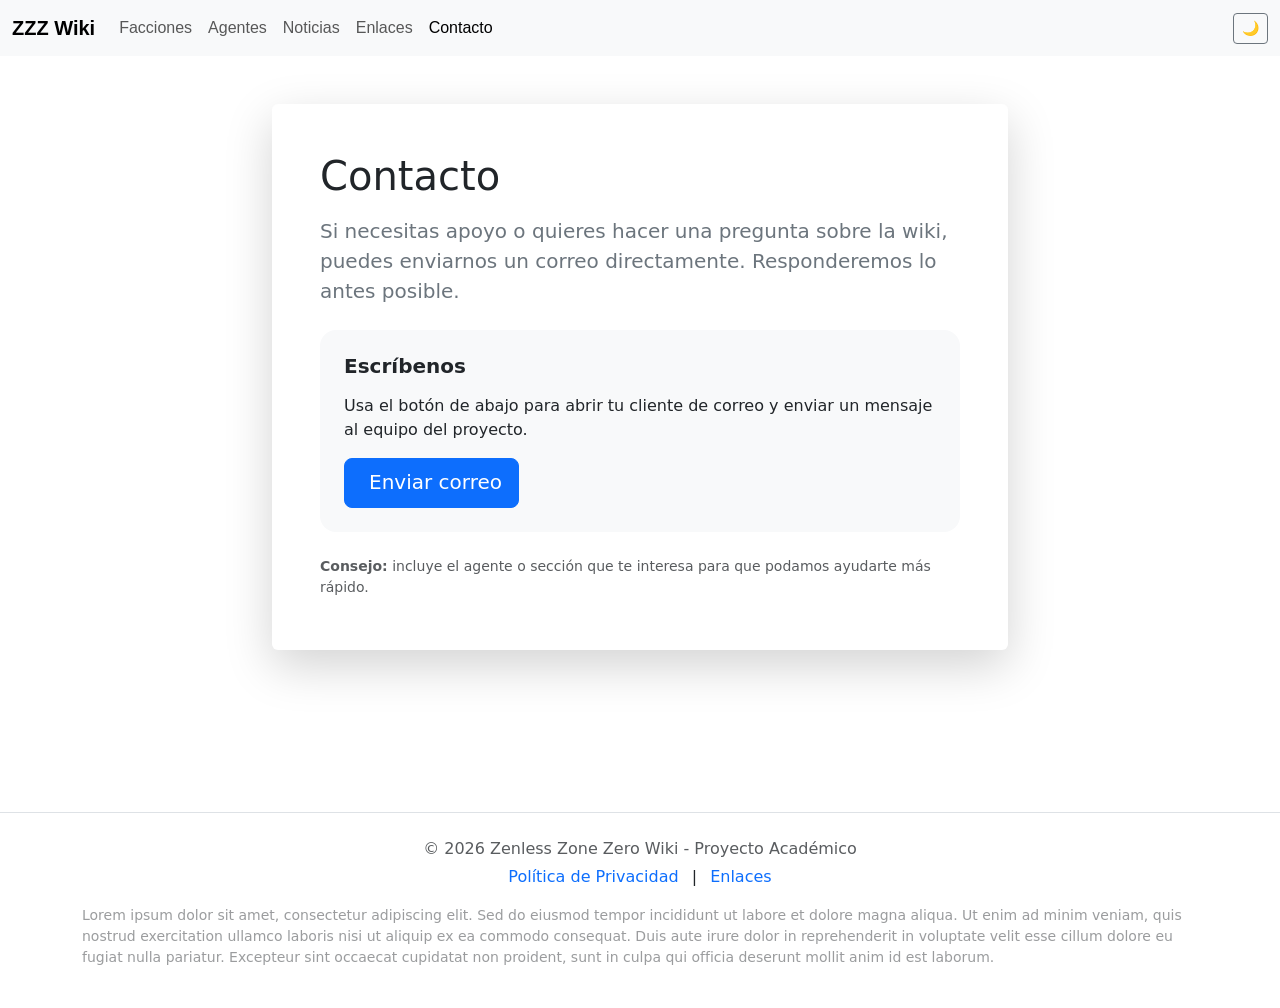
<file: Componentes/contacto.html>
<!doctype html>
<html lang="es" data-bs-theme="light">
  <head>
    <meta charset="utf-8">
    <link rel="icon" type="image/x-icon" href="https://upload-os-bbs.hoyolab.com/upload/2022/06/13/100427891/51296d07ef153ca7dd744dc31874d548_4734072724131588175.png">
    <meta name="viewport" content="width=device-width, initial-scale=1">
    <title>Contacto - ZZZ Wiki</title>
    <link href="../Estilos/Base.css" rel="stylesheet">
    <link href="https://cdn.jsdelivr.net/npm/bootstrap@5.3.3/dist/css/bootstrap.min.css" rel="stylesheet">
  </head>
  <body>
    <div class="Cabecera">
      <header>
        <nav class="navbar navbar-expand-lg bg-body-tertiary">
          <div class="container-fluid">
            <a class="navbar-brand fw-bold" href="../index.html">ZZZ Wiki</a>
            <button class="navbar-toggler" type="button" data-bs-toggle="collapse" data-bs-target="#navbarNav" aria-controls="navbarNav" aria-expanded="false" aria-label="Toggle navigation">
              <span class="navbar-toggler-icon"></span>
            </button>
            <div class="collapse navbar-collapse" id="navbarNav">
              <div class="navbar-nav">
                <a class="nav-link" href="facciones.html">Facciones</a>
                <a class="nav-link" href="personajes.html">Agentes</a>
                <a class="nav-link" href="noticias.html">Noticias</a>
                <a class="nav-link" href="enlaces.html">Enlaces</a>
                <a class="nav-link active" href="contacto.html">Contacto</a>
              </div>
              <div class="navbar-nav ms-auto align-items-center">
                <button class="btn btn-outline-secondary btn-sm theme-toggle-btn" id="themeToggleBtn" type="button">🌙</button>
              </div>
            </div>
          </div>
        </nav>
      </header>
    </div>

    <main class="container mt-5 contacto-page">
      <div class="row justify-content-center">
        <div class="col-12 col-md-10 col-lg-8">
          <div class="card card-contacto shadow-lg border-0">
            <div class="card-body p-4 p-md-5">
              <h1 class="mb-3">Contacto</h1>
              <p class="lead text-secondary mb-4">Si necesitas apoyo o quieres hacer una pregunta sobre la wiki, puedes enviarnos un correo directamente. Responderemos lo antes posible.</p>
              <div class="bg-body-tertiary rounded-4 p-4 mb-4">
                <h2 class="h5 fw-bold mb-3">Escríbenos</h2>
                <p class="mb-3">Usa el botón de abajo para abrir tu cliente de correo y enviar un mensaje al equipo del proyecto.</p>
                <a class="btn btn-primary btn-lg" href="mailto:zzzwiki@example.com?subject=Consulta%20ZZZ%20Wiki&body=Hola%20equipo%20ZZZ%20Wiki,%0A%0A">
                  <span class="material-symbols-outlined align-middle me-2"></span> Enviar correo
                </a>
              </div>
              <div class="text-muted small">
                <p class="mb-1"><strong>Consejo:</strong> incluye el agente o sección que te interesa para que podamos ayudarte más rápido.</p>
              </div>
            </div>
          </div>
        </div>
      </div>
    </main>

    <div class="pie mt-5 py-4 border-top bg-body">
      <footer class="container text-center">
        <p class="mb-1 text-muted">&copy; 2026 Zenless Zone Zero Wiki - Proyecto Académico</p>
        <div class="social-links">
          <a href="politica.html" class="text-decoration-none me-2">Política de Privacidad</a> |
          <a href="enlaces.html" class="text-decoration-none ms-2">Enlaces</a>
        </div>
        <div class="footer-filler mt-3 small text-muted text-start" style="opacity: 0.6;">
          <p>Lorem ipsum dolor sit amet, consectetur adipiscing elit. Sed do eiusmod tempor incididunt ut labore et dolore magna aliqua. Ut enim ad minim veniam, quis nostrud exercitation ullamco laboris nisi ut aliquip ex ea commodo consequat. Duis aute irure dolor in reprehenderit in voluptate velit esse cillum dolore eu fugiat nulla pariatur. Excepteur sint occaecat cupidatat non proident, sunt in culpa qui officia deserunt mollit anim id est laborum.</p>
        </div>
      </footer>
    </div>

    <script src="https://cdn.jsdelivr.net/npm/bootstrap@5.3.3/dist/js/bootstrap.bundle.min.js"></script>
    <script src="../js/theme.js"></script>
  </body>
</html>
</file>
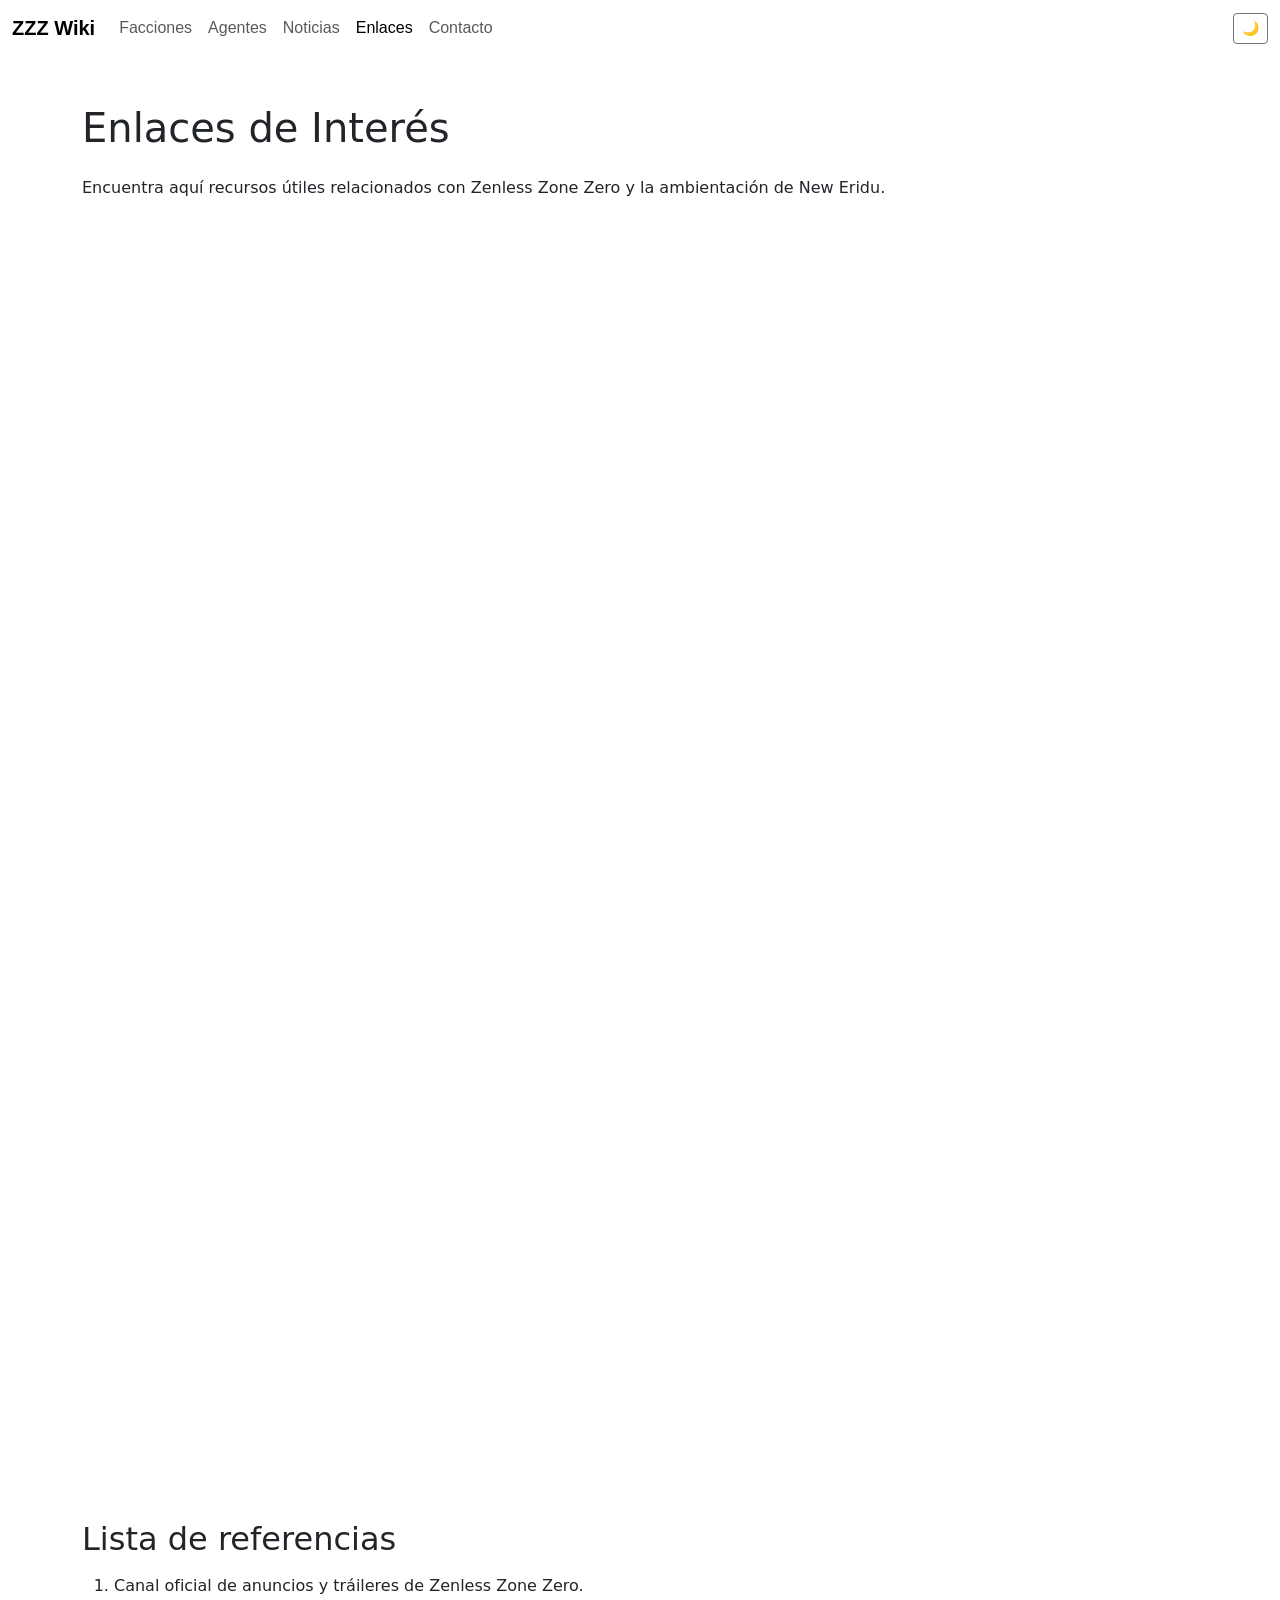
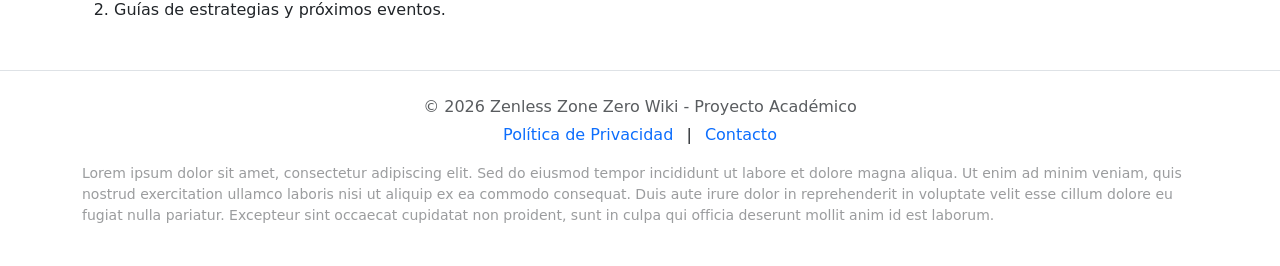
<file: Componentes/enlaces.html>
<!doctype html>
<html lang="es">
  <head>
    <meta charset="utf-8">
    <link rel="icon" type="image/x-icon" href="https://upload-os-bbs.hoyolab.com/upload/2022/06/13/100427891/51296d07ef153ca7dd744dc31874d548_4734072724131588175.png">
    <meta name="viewport" content="width=device-width, initial-scale=1">
    <title>Enlaces de Interés - ZZZ Wiki</title>
    <link href="../Estilos/Base.css" rel="stylesheet">
    <link href="https://cdn.jsdelivr.net/npm/bootstrap@5.3.3/dist/css/bootstrap.min.css" rel="stylesheet">
  </head>
  <body>
    <div class="Cabecera" style="background: none; background-color: var(--zzz-bg-elevated);">
      <header>
        <nav class="navbar navbar-expand-lg">
          <div class="container-fluid">
            <a class="navbar-brand fw-bold" href="../index.html">ZZZ Wiki</a>
            <button class="navbar-toggler" type="button" data-bs-toggle="collapse" data-bs-target="#navbarNav" aria-controls="navbarNav" aria-expanded="false" aria-label="Toggle navigation">
              <span class="navbar-toggler-icon"></span>
            </button>
            <div class="collapse navbar-collapse" id="navbarNav">
              <div class="navbar-nav">
                <a class="nav-link" href="facciones.html">Facciones</a>
                <a class="nav-link" href="personajes.html">Agentes</a>
                <a class="nav-link" href="noticias.html">Noticias</a>
                <a class="nav-link active" href="enlaces.html">Enlaces</a>
                <a class="nav-link" href="contacto.html">Contacto</a>
              </div>
              <div class="navbar-nav ms-auto align-items-center">
                <button class="btn btn-outline-secondary btn-sm theme-toggle-btn" id="themeToggleBtn" type="button">🌙</button>
              </div>
            </div>
          </div>
        </nav>
      </header>
    </div>

    <main class="container mt-5">
      <h1 class="mb-4">Enlaces de Interés</h1>
      <p>Encuentra aquí recursos útiles relacionados con Zenless Zone Zero y la ambientación de New Eridu.</p>

      <div class="ratio ratio-16x9 mb-4">
        <iframe class="w-100 h-100" src="https://www.youtube.com/embed/dKAjbg9-az8?si=o7hmY5z9KkQILagw" title="YouTube video player" frameborder="0" allow="accelerometer; autoplay; clipboard-write; encrypted-media; gyroscope; picture-in-picture; web-share" referrerpolicy="strict-origin-when-cross-origin" allowfullscreen></iframe>
      </div>

      <div class="ratio ratio-16x9 mb-4">
        <iframe class="w-100 h-100" src="https://www.google.com/maps?q=New+York&output=embed" title="Google Maps" allowfullscreen></iframe>
      </div>

      <h2 class="mb-3">Lista de referencias</h2>
      <ol>
        <li>Canal oficial de anuncios y tráileres de Zenless Zone Zero.</li>
        <li>Guías de estrategias y próximos eventos.</li>
      </ol>
    </main>

<div class="pie mt-5 py-4 border-top bg-body">
      <footer class="container text-center">
        <p class="mb-1 text-muted">&copy; 2026 Zenless Zone Zero Wiki - Proyecto Académico</p>
        <div class="social-links">
          <a href="politica.html" class="text-decoration-none me-2">Política de Privacidad</a> |
          <a href="contacto.html" class="text-decoration-none ms-2">Contacto</a>
        </div>
        <div class="footer-filler mt-3 small text-muted text-start" style="opacity: 0.6;">
          <p>Lorem ipsum dolor sit amet, consectetur adipiscing elit. Sed do eiusmod tempor incididunt ut labore et dolore magna aliqua. Ut enim ad minim veniam, quis nostrud exercitation ullamco laboris nisi ut aliquip ex ea commodo consequat. Duis aute irure dolor in reprehenderit in voluptate velit esse cillum dolore eu fugiat nulla pariatur. Excepteur sint occaecat cupidatat non proident, sunt in culpa qui officia deserunt mollit anim id est laborum.</p>
        </div>
      </footer>
    </div>

    <script src="https://cdn.jsdelivr.net/npm/bootstrap@5.3.3/dist/js/bootstrap.bundle.min.js"></script>
    <script src="../js/theme.js"></script>
  </body>
</html>
</file>
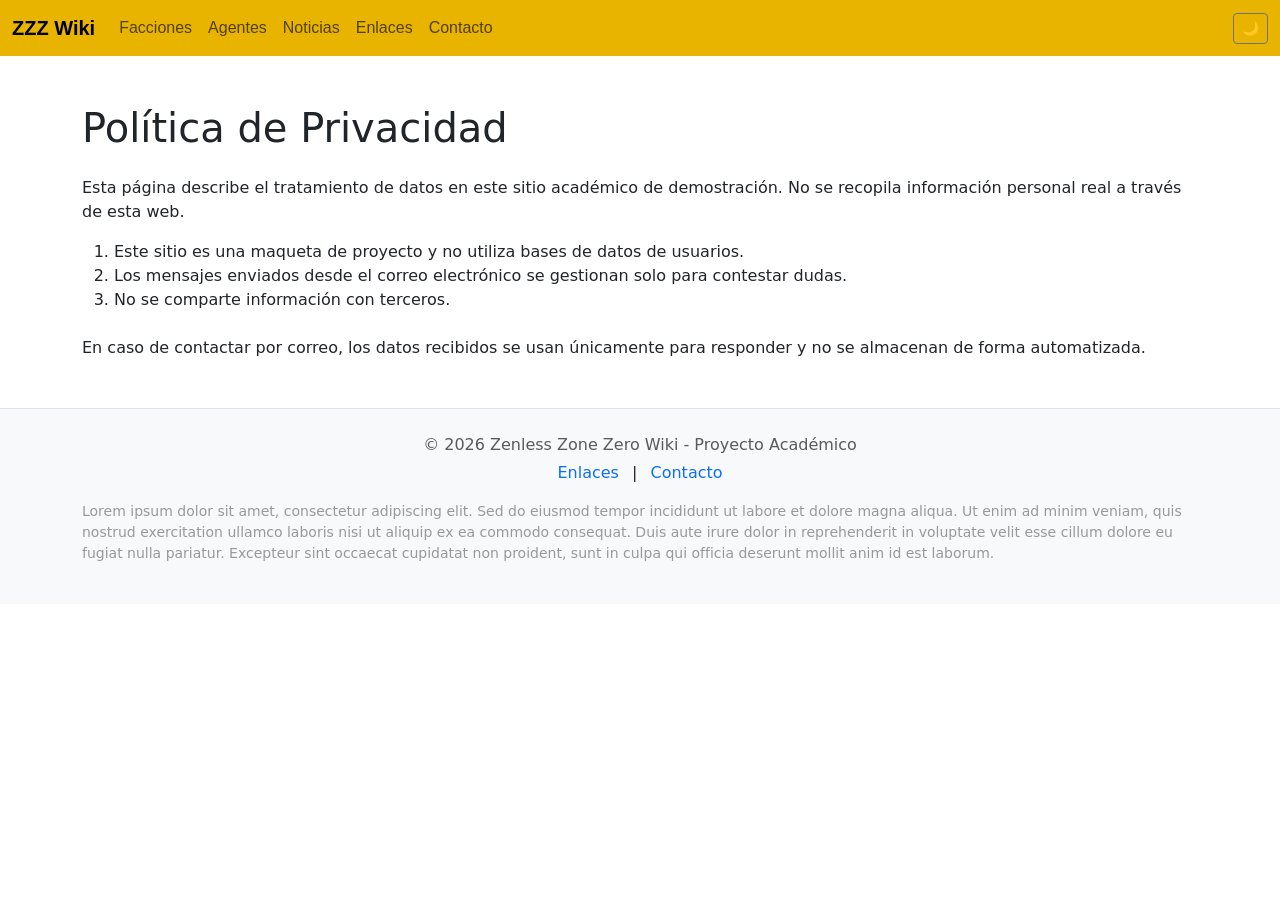
<file: Componentes/politica.html>
<!doctype html>
<html lang="es">
  <head>
    <meta charset="utf-8">
    <link rel="icon" type="image/x-icon" href="https://upload-os-bbs.hoyolab.com/upload/2022/06/13/100427891/51296d07ef153ca7dd744dc31874d548_4734072724131588175.png">
    <meta name="viewport" content="width=device-width, initial-scale=1">
    <title>Política de Privacidad - ZZZ Wiki</title>
    <link href="../Estilos/Base.css" rel="stylesheet">
    <link href="https://cdn.jsdelivr.net/npm/bootstrap@5.3.3/dist/css/bootstrap.min.css" rel="stylesheet">
  </head>
  <body>
    <div class="Cabecera">
      <header>
        <nav class="navbar navbar-expand-lg">
          <div class="container-fluid">
            <a class="navbar-brand fw-bold" href="../index.html">ZZZ Wiki</a>
            <button class="navbar-toggler" type="button" data-bs-toggle="collapse" data-bs-target="#navbarNav" aria-controls="navbarNav" aria-expanded="false" aria-label="Toggle navigation">
              <span class="navbar-toggler-icon"></span>
            </button>
            <div class="collapse navbar-collapse" id="navbarNav">
              <div class="navbar-nav">
                <a class="nav-link" href="facciones.html">Facciones</a>
                <a class="nav-link" href="personajes.html">Agentes</a>
                <a class="nav-link" href="noticias.html">Noticias</a>
                <a class="nav-link" href="enlaces.html">Enlaces</a>
                <a class="nav-link" href="contacto.html">Contacto</a>
              </div>
              <div class="navbar-nav ms-auto align-items-center">
                <button class="btn btn-outline-secondary btn-sm theme-toggle-btn" id="themeToggleBtn" type="button">🌙</button>
              </div>
            </div>
          </div>
        </nav>
      </header>
    </div>

    <main class="container mt-5">
      <h1 class="mb-4">Política de Privacidad</h1>
      <p>Esta página describe el tratamiento de datos en este sitio académico de demostración. No se recopila información personal real a través de esta web.</p>
      <ol class="mb-4">
        <li>Este sitio es una maqueta de proyecto y no utiliza bases de datos de usuarios.</li>
        <li>Los mensajes enviados desde el correo electrónico se gestionan solo para contestar dudas.</li>
        <li>No se comparte información con terceros.</li>
      </ol>
      <p>En caso de contactar por correo, los datos recibidos se usan únicamente para responder y no se almacenan de forma automatizada.</p>
    </main>

    <div class="pie mt-5 py-4 border-top bg-light">
      <footer class="container text-center">
        <p class="mb-1 text-muted">&copy; 2026 Zenless Zone Zero Wiki - Proyecto Académico</p>
        <div class="social-links">
          <a href="enlaces.html" class="text-decoration-none me-2">Enlaces</a> |
          <a href="contacto.html" class="text-decoration-none ms-2">Contacto</a>
        </div>
        <div class="footer-filler mt-3 small text-muted text-start" style="opacity: 0.6;">
          <p>Lorem ipsum dolor sit amet, consectetur adipiscing elit. Sed do eiusmod tempor incididunt ut labore et dolore magna aliqua. Ut enim ad minim veniam, quis nostrud exercitation ullamco laboris nisi ut aliquip ex ea commodo consequat. Duis aute irure dolor in reprehenderit in voluptate velit esse cillum dolore eu fugiat nulla pariatur. Excepteur sint occaecat cupidatat non proident, sunt in culpa qui officia deserunt mollit anim id est laborum.</p>
        </div>
      </footer>
    </div>

    <script src="https://cdn.jsdelivr.net/npm/bootstrap@5.3.3/dist/js/bootstrap.bundle.min.js"></script>
    <script src="../js/theme.js"></script>
  </body>
</html>
</file>
<file: Estilos/Base.css>
:root {
  --zzz-accent: #e8b400;
  --zzz-accent-cyan: #22d3ee;

  --zzz-bg: #f5f5f3;
  --zzz-bg-elevated: #ffffff;
  --zzz-text: #000000;
  --zzz-text-muted: #5c5c5c;
  --zzz-border: #d9d9d6;
}

[data-bs-theme="dark"] {
  --zzz-bg: #0d0d0d;
  --zzz-bg-elevated: #1a1a1a;
  --zzz-text: #070707;
  --zzz-text-muted: #adb5bd;
  --zzz-border: #2e2e2e;
}

/* Botones del filtro de roles en modo oscuro */
[data-bs-theme="dark"] #filtro-rol .btn-outline-dark,
[data-bs-theme="dark"] #filtro-rol .btn-outline-dark .material-symbols-outlined {
    color: #ffffff;
}

[data-bs-theme="dark"] #filtro-rol .btn-outline-dark.active,
[data-bs-theme="dark"] #filtro-rol .btn-outline-dark:focus,
[data-bs-theme="dark"] #filtro-rol .btn-outline-dark:hover {
    color: #111111;
    background-color: #d6d6d6;
    border-color: #c1c1c1;
}

[data-bs-theme="dark"] #filtro-rol .btn-outline-dark.active .material-symbols-outlined,
[data-bs-theme="dark"] #filtro-rol .btn-outline-dark:focus .material-symbols-outlined,
[data-bs-theme="dark"] #filtro-rol .btn-outline-dark:hover .material-symbols-outlined {
    color: #111111;
}

.Cabecera {
    font-family: 'Arial', sans-serif;
    color: var(--zzz-text);
    background: var(--zzz-accent);
}

.tarjeta-interactiva {
    transition: transform 0.3s ease, color 0.3s ease;
}
.tarjeta-interactiva:hover {
    color: var(--zzz-accent);
    transform: translateY(-5px);
    cursor: pointer;
}

.hover {
    transition: transform 0.3s ease, color 0.3s ease;
}
.hover:hover {
    color: var(--zzz-accent);
    transform: translateY(-5px);
    cursor: pointer;
}

/* Estilos para el buscador y panel de filtros en la página de Agentes */
.filtros-agentes {
    padding: 1rem;
    border-radius: 16px;
    background: rgba(255,255,255,0.92);
    border: 1px solid #dee2e6;
}

[data-bs-theme="dark"] .filtros-agentes {
    background: rgba(33,33,33,0.92);
    border-color: #2e2e2e;
}

.filtro-grupo {
    min-width: 220px;
}

/* Mejor presentación para la página de contacto */
.contacto-page {
    min-height: calc(100vh - 240px);
}

.card-contacto {
    background: rgba(255,255,255,0.95);
    border-radius: 1.5rem;
}

[data-bs-theme="dark"] .card-contacto {
    background: rgba(23,23,23,0.94);
}

.contacto-page .lead {
    color: #6c757d;
}

.filtro-label {
    letter-spacing: 0.08em;
    text-transform: uppercase;
}

.buscador-wrapper {
    min-width: 250px;
    max-width: 310px;
}

#buscador-agentes {
    border-left: none;
}

.input-group-text .material-symbols-outlined {
    font-size: 1.05rem;
}

.btn-flotante {
    position: fixed;
    bottom: 20px;
    right: 20px;
    background-color: var(--zzz-accent);
    color: #171717;
    padding: 10px 15px;
    border-radius: 5px;
    text-decoration: none;
    font-weight: bold;
    transition: filter 0.3s ease, transform 0.3s ease;
}
.btn-flotante:hover {
    filter: brightness(0.9);
    transform: translateY(-3px);
}

/* Estilos para el Hero de Zenless Zone Zero */
/* Fondo oscuro fijo a propósito: zona cinemática, se mantiene igual en ambos modos */
.hero-section {
    background: linear-gradient(135deg, #1a1a1a 0%, #000000 100%);
    color: white;
    border-bottom: 3px solid var(--zzz-accent);
}
.hero-section h1 {
    color: #fff;
    text-shadow: 0 0 10px rgba(232, 180, 0, 0.4);
}
.hero-section .lead {
    color: #adb5bd;
}

.carousel {
    border: 2px solid #333;
}

/* Asegura que todas las imágenes de los agentes tengan el mismo tamaño */
.card-img-top {
    height: 320px;
    object-fit: cover;
    object-position: center 20%;
}

/* Estilos para la sección de Tips/Popover */
.Tips-section {
    background-color: var(--zzz-bg-elevated);
    border-radius: 10px;
}

.popover {
    border: 1px solid var(--zzz-accent);
    box-shadow: 0 4px 8px rgba(0,0,0,0.2);
}

/* ===== Imagen del Agente en el Modal de detalles ===== */
/* Mismo fondo oscuro fijo que .hero-section, misma razón de diseño */
.agente-imagen-wrapper {
    width: 100%;
    height: 320px;
    border-radius: 10px;
    overflow: hidden;
    display: flex;
    align-items: center;
    justify-content: center;
    background: linear-gradient(135deg, #1a1a1a 0%, #000000 100%);
    border: 2px solid #333;
}

.agente-imagen-modal {
    height: 100%;
    width: auto;
    max-width: 100%;
    object-fit: contain;
    filter: drop-shadow(0 10px 20px rgba(0, 0, 0, 0.5));
    transition: transform 0.3s ease;
}

#modalDescripcion {
    color: var(--zzz-text);
}

.agente-imagen-wrapper:hover .agente-imagen-modal {
    transform: scale(1.03);
}

/* Theming dinámico por atributo - JS agrega data-atributo al wrapper */
.agente-imagen-wrapper[data-atributo="Hielo"] {
    background: linear-gradient(135deg, #0c2d48 0%, #145da0 100%);
    border-color: #145da0;
}
.agente-imagen-wrapper[data-atributo="Fuego"] {
    background: linear-gradient(135deg, #3d0c02 0%, #b3370f 100%);
    border-color: #b3370f;
}
.agente-imagen-wrapper[data-atributo="Electrico"] {
    background: linear-gradient(135deg, #2d2a00 0%, #b3a500 100%);
    border-color: #b3a500;
}
.agente-imagen-wrapper[data-atributo="Eter"] {
    background: linear-gradient(135deg, #1a0c33 0%, #6a0fb3 100%);
    border-color: #6a0fb3;
}
.agente-imagen-wrapper[data-atributo="Fisico"] {
    background: linear-gradient(135deg, #2b2b2b 0%, #5c5c5c 100%);
    border-color: #5c5c5c;
}

/* ===== Modal del Agente: límite de alto + scroll interno para builds/equipos largos ===== */
#agenteModal .modal-content {
    max-height: 90vh;
}

#agenteModal .tab-content {
    max-height: calc(90vh - 130px); /* resta header + barra de tabs */
    overflow-y: auto;
}
</file>
